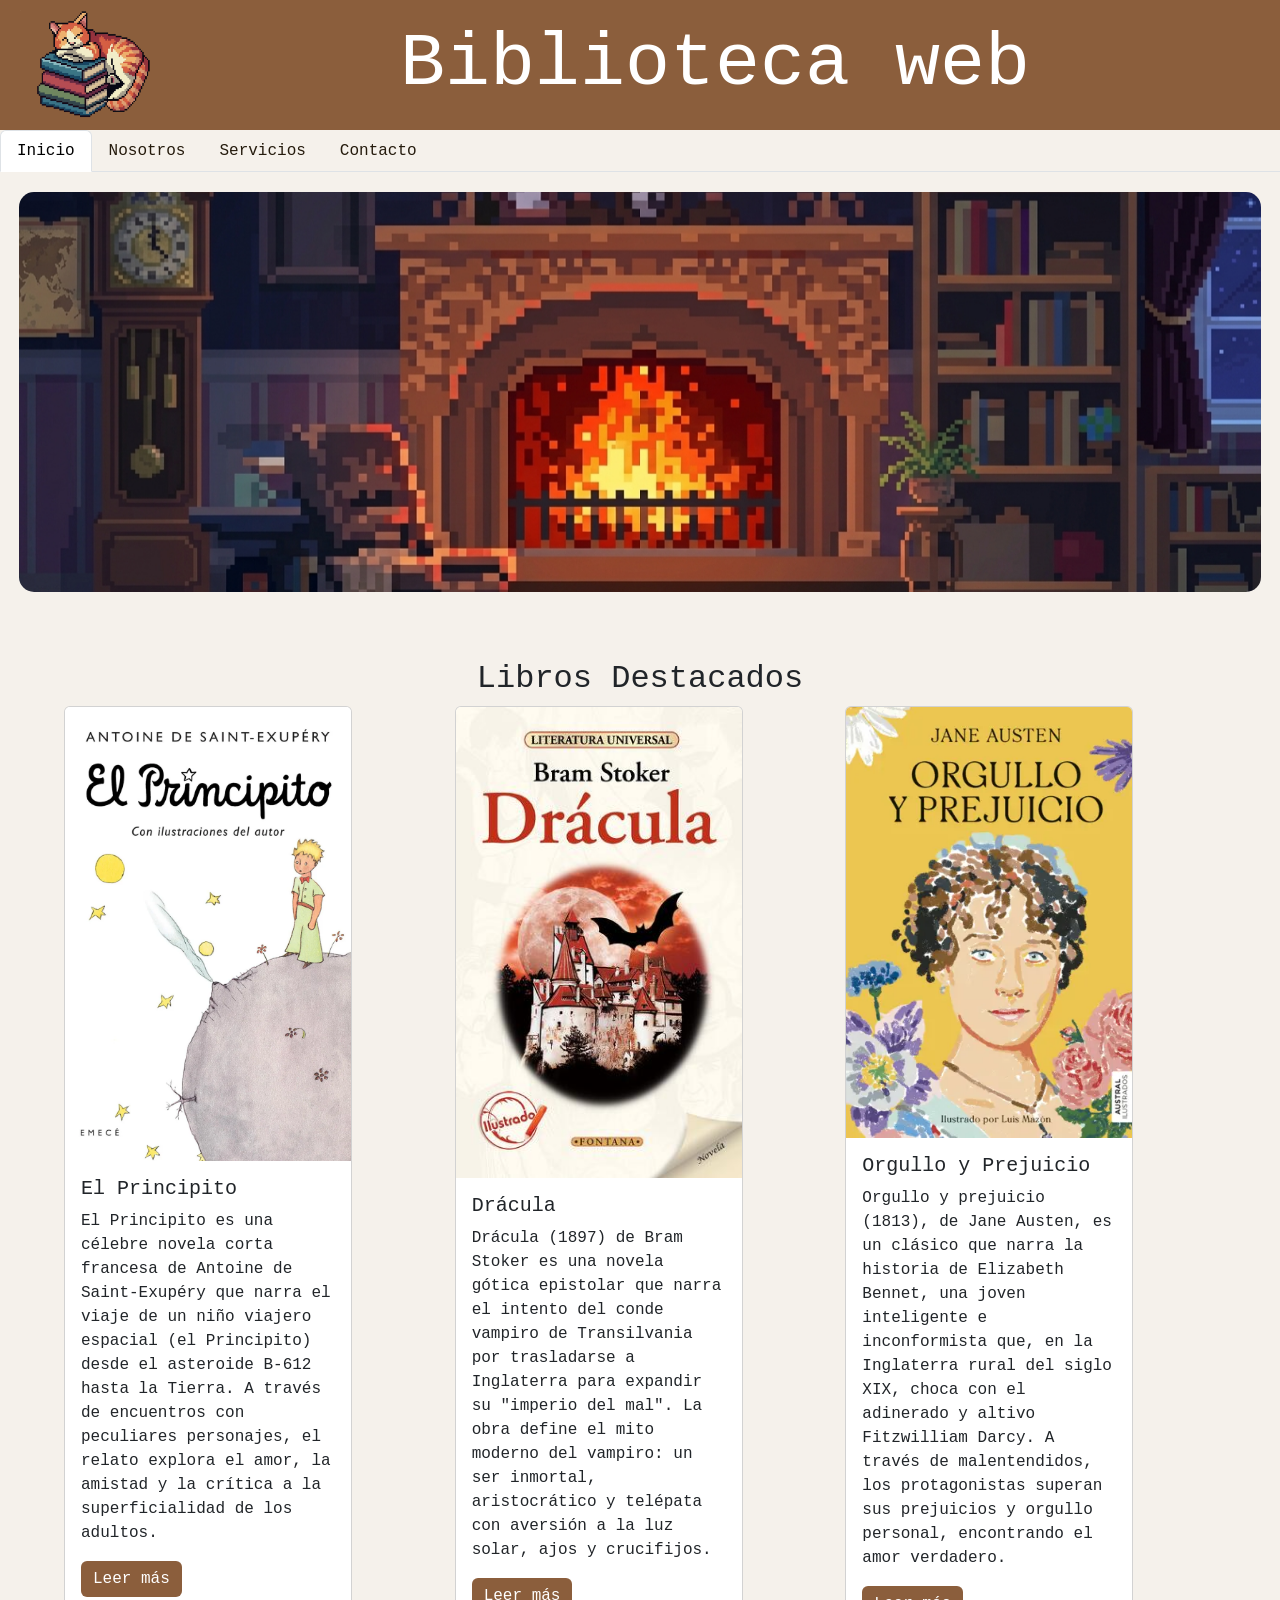
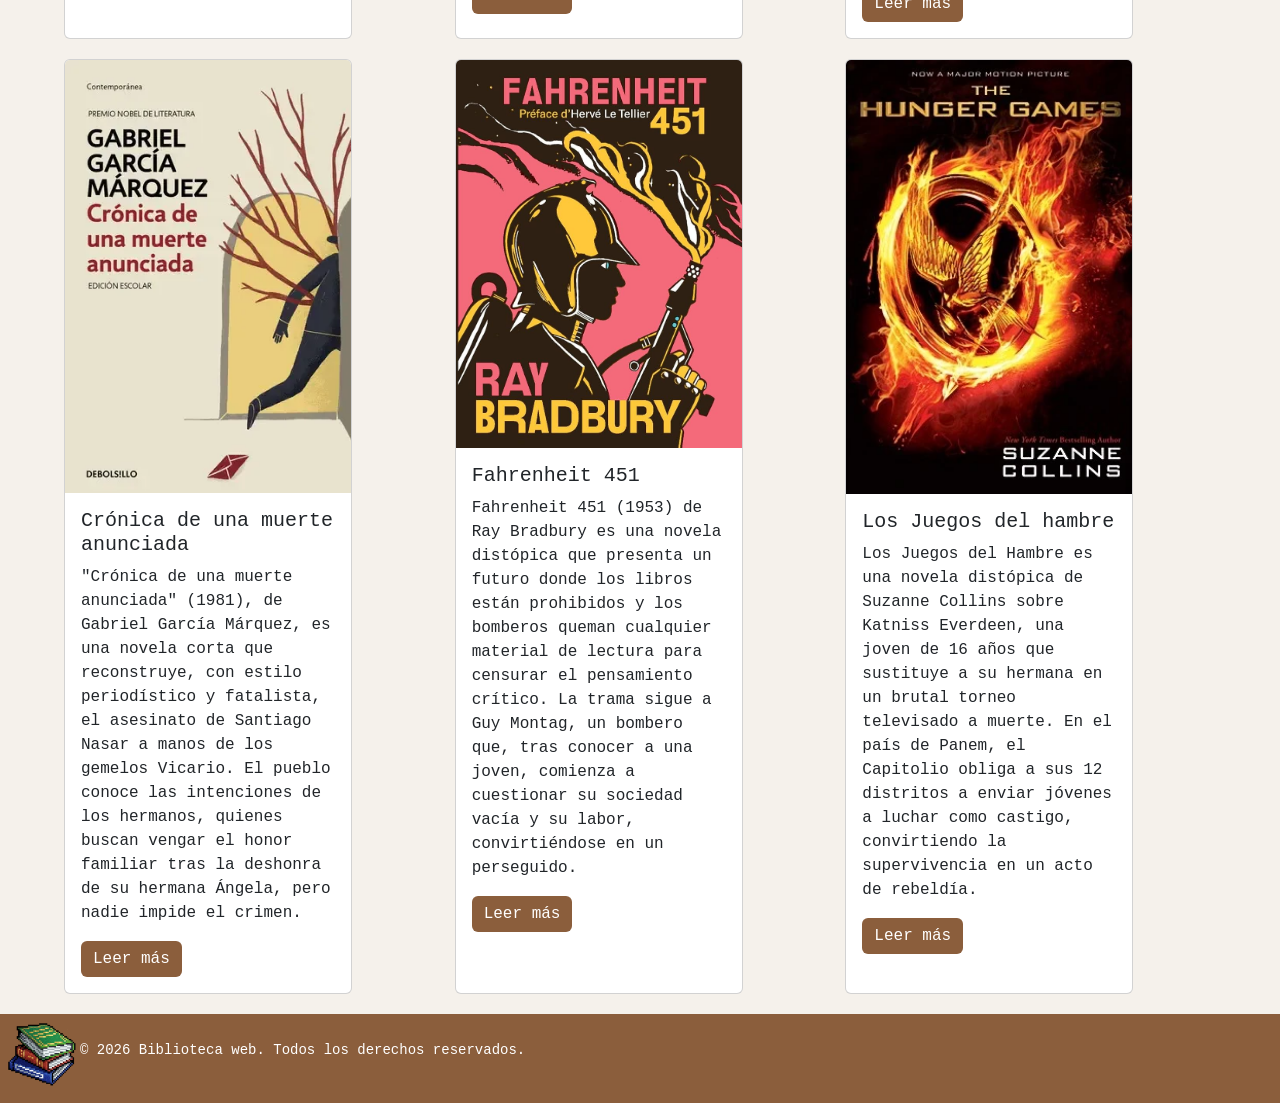
<file: index.html>
<!doctype html>
<html lang="es">
  <head>
    <meta charset="UTF-8" />
    <meta name="viewport" content="width=device-width, initial-scale=1.0" />
    <title>titulo</title>
    <link
      href="https://cdn.jsdelivr.net/npm/bootstrap@5.3.8/dist/css/bootstrap.min.css"
      rel="stylesheet"
      integrity="sha384-sRIl4kxILFvY47J16cr9ZwB07vP4J8+LH7qKQnuqkuIAvNWLzeN8tE5YBujZqJLB"
      crossorigin="anonymous"
    />
    <link rel="stylesheet" href="assets/css/index.css" />
  </head>
  <body>
    <header class="header">
      <div class="logo-titulo">
        <img
          src="assets/css/img.inicio/logo-biblioteca.png"
          alt="logo biblioteca"
          class="logo"
        />
      </div>
      <h1 class="titulo">Biblioteca web</h1>
    </header>
    <ul class="nav nav-tabs">
      <li class="nav-item">
        <a class="nav-link active" aria-current="page" href="index.html"
          >Inicio</a
        >
      </li>
      <li class="nav-item">
        <a class="nav-link" href="nosotros.html">Nosotros</a>
      </li>
      <li class="nav-item">
        <a class="nav-link" href="servicios.html">Servicios</a>
      </li>
      <li class="nav-item">
        <a class="nav-link" href="contacto.html">Contacto</a>
      </li>
    </ul>
    <section class="banner">
<img src="assets/css/img.inicio/banner-biblioteca.png" alt="banner">
    </section>
    <h2 class="text-center mt-5">Libros Destacados</h2>
    <div class="contenedor">
        <div class="card" style="width: 18rem">
          <img src="assets/css/img.inicio/portada-el-principito.webp" class="card-img-top" alt="..." />
          <div class="card-body">
            <h5 class="card-title">El Principito</h5>
            <p class="card-text">
              El Principito es una célebre novela corta francesa de Antoine de Saint-Exupéry que narra el viaje de un niño viajero espacial (el Principito) desde el asteroide B-612 hasta la Tierra. A través de encuentros con peculiares personajes, el relato explora el amor, la amistad y la crítica a la superficialidad de los adultos.
            </p>
            <a href="https://web.seducoahuila.gob.mx/biblioweb/upload/el%20principito.pdf" class="btn btn-primary">Leer más</a>
          </div>
        </div>
        <div class="card" style="width: 18rem">
          <img src="assets/css/img.inicio/portada-dracula2.jpg" class="card-img-top" alt="..." />
          <div class="card-body">
            <h5 class="card-title">Drácula</h5>
            <p class="card-text">
              Drácula (1897) de Bram Stoker es una novela gótica epistolar que narra el intento del conde vampiro de Transilvania por trasladarse a Inglaterra para expandir su "imperio del mal".  La obra define el mito moderno del vampiro: un ser inmortal, aristocrático y telépata con aversión a la luz solar, ajos y crucifijos.
            </p>
            <a href="https://portalacademico.cch.unam.mx/materiales/al/cont/tall/tlriid/tlriid4/circuloLectores/docs/dracula.pdf" class="btn btn-primary">Leer más</a>
          </div>
        </div>
        <div class="card" style="width: 18rem">
          <img src="assets/css/img.inicio/portada-orgullo-y-prejuicio.webp" class="card-img-top" alt="..." />
          <div class="card-body">
            <h5 class="card-title">Orgullo y Prejuicio</h5>
            <p class="card-text">
              Orgullo y prejuicio (1813), de Jane Austen, es un clásico que narra la historia de Elizabeth Bennet, una joven inteligente e inconformista que, en la Inglaterra rural del siglo XIX, choca con el adinerado y altivo Fitzwilliam Darcy. A través de malentendidos, los protagonistas superan sus prejuicios y orgullo personal, encontrando el amor verdadero.
            </p>
            <a href="https://web.seducoahuila.gob.mx/biblioweb/upload/orgullo_y_prejuicio.pdf" class="btn btn-primary">Leer más</a>
          </div>
        </div>
        <div class="card" style="width: 18rem">
          <img src="assets/css/img.inicio/cronica-de-una-muerte-anunciada2.webp" class="card-img-top" alt="..." />
          <div class="card-body">
            <h5 class="card-title">Crónica de una muerte anunciada</h5>
            <p class="card-text">
              "Crónica de una muerte anunciada" (1981), de Gabriel García Márquez, es una novela corta que reconstruye, con estilo periodístico y fatalista, el asesinato de Santiago Nasar a manos de los gemelos Vicario. El pueblo conoce las intenciones de los hermanos, quienes buscan vengar el honor familiar tras la deshonra de su hermana Ángela, pero nadie impide el crimen.
            </p>
            <a href="https://www.juansanmartin.net/biblioteca/gabriel/cronicadeunamuerte.pdf" class="btn btn-primary">Leer más</a>
          </div>
        </div>
        <div class="card" style="width: 18rem">
          <img src="assets/css/img.inicio/fahrenheit451.jpg" class="card-img-top" alt="..." />
          <div class="card-body">
            <h5 class="card-title">Fahrenheit 451</h5>
            <p class="card-text">
              Fahrenheit 451 (1953) de Ray Bradbury es una novela distópica que presenta un futuro donde los libros están prohibidos y los bomberos queman cualquier material de lectura para censurar el pensamiento crítico. La trama sigue a Guy Montag, un bombero que, tras conocer a una joven, comienza a cuestionar su sociedad vacía y su labor, convirtiéndose en un perseguido.
            </p>
            <a href="https://ciudadanoaustral.org/biblioteca/15.-Ray-Bradbury-Fahrenheit-451.pdf" class="btn btn-primary">Leer más</a>
          </div>
        </div>
        <div class="card" style="width: 18rem">
          <img src="assets/css/img.inicio/juegos-del-hambre.webp" class="card-img-top" alt="..." />
          <div class="card-body">
            <h5 class="card-title">Los Juegos del hambre</h5>
            <p class="card-text">
             Los Juegos del Hambre es una novela distópica de Suzanne Collins sobre Katniss Everdeen, una joven de 16 años que sustituye a su hermana en un brutal torneo televisado a muerte. En el país de Panem, el Capitolio obliga a sus 12 distritos a enviar jóvenes a luchar como castigo, convirtiendo la supervivencia en un acto de rebeldía.
            </p>
            <a href="https://colecciones.clarin.com/5879120784_los-juegos-del-hambre.html" class="btn btn-primary">Leer más</a>
          </div>
        </div>
    </div>
    <footer>
      <img
        src="assets/css/img.inicio/libros-biblioteca.png"
        alt="logo-footer"
        class="logo-footer"
      />
      <p class="texto-footer">
        &copy; 2026 Biblioteca web. Todos los derechos reservados.
      </p>
    </footer>
    <script
      src="https://cdn.jsdelivr.net/npm/bootstrap@5.3.8/dist/js/bootstrap.bundle.min.js"
      integrity="sha384-ENjdO4Dr2bkBIFxQpeoTz1HIcje39Wm4jDKdf19U8gI4ddQ3GYNS7NTKfAdVQSZe"
      crossorigin="anonymous"
    ></script>
  </body>
</html>
</file>
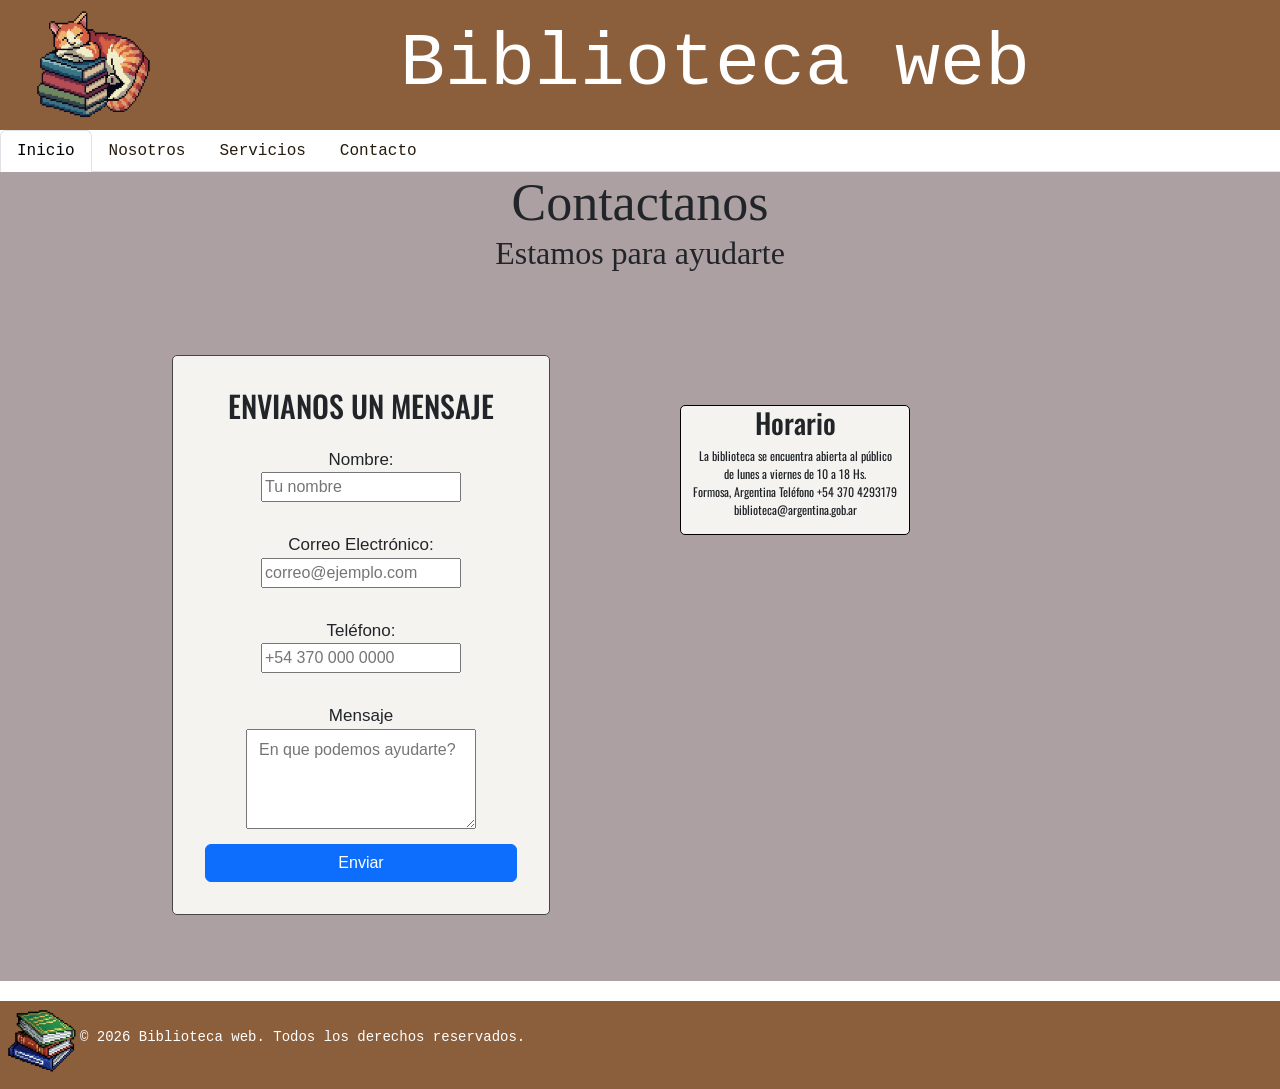
<file: contacto.html>
<!doctype html>
<html lang="es">
  <head>
    <meta charset="UTF-8" />
    <meta name="viewport" content="width=device-width, initial-scale=1.0" />
    <title>Contactos</title>
    <link
      href="https://cdn.jsdelivr.net/npm/bootstrap@5.3.8/dist/css/bootstrap.min.css"
      rel="stylesheet"
      integrity="sha384-sRIl4kxILFvY47J16cr9ZwB07vP4J8+LH7qKQnuqkuIAvNWLzeN8tE5YBujZqJLB"
      crossorigin="anonymous"
    />
    <link rel="stylesheet" href="assets/css/contacto.css" />
  </head>
  <body>
    <header class="header">
      <div class="logo-titulo">
        <img
          src="assets/css/img.inicio/logo-biblioteca.png"
          alt="logo biblioteca"
          class="logo"
        />
      </div>
      <h1 class="titulo-biblioteca">Biblioteca web</h1>
    </header>
    <ul class="nav nav-tabs">
      <li class="nav-item">
        <a class="nav-link active" aria-current="page" href="index.html"
          >Inicio</a
        >
      </li>
      <li class="nav-item">
        <a class="nav-link" href="nosotros.html">Nosotros</a>
      </li>
      <li class="nav-item">
        <a class="nav-link" href="servicios.html">Servicios</a>
      </li>
      <li class="nav-item">
        <a class="nav-link" href="contacto.html">Contacto</a>
      </li>
    </ul>
    <section>
      <div class="titulo">
        <h1 id="tituloh1">
          Contactanos
          <p id="titulop">Estamos para ayudarte</p>
        </h1>
        <div class="container-md">
          <div class="container px-4 text-center">
            <div class="row gx-5">
              <div class="col">
                <div class="p-3">
                  <div class="formulario">
                    <div><h4>ENVIANOS UN MENSAJE</h4></div>

                    <form id="consulta" action="#" method="post">
                      <div class="campo">
                        <label for="Nombre">Nombre:</label>
                        <br />
                        <input
                          type="text"
                          id="Nombre"
                          placeholder="Tu nombre"
                        />
                      </div>
                      <div class="campo">
                        <label for="Email">Correo Electrónico:</label>
                        <br />
                        <input
                          type="mail"
                          id="Email"
                          placeholder="correo@ejemplo.com"
                        />
                      </div>
                      <div class="campo">
                        <label for="Teléfono">Teléfono:</label>
                        <br />
                        <input
                          type="tel"
                          id="Teléfono"
                          placeholder="+54 370 000 0000"
                        />
                      </div>
                      <div class="msg">
                        <label for="mensaje">Mensaje</label>
                        <br />
                        <textarea
                          class="place-msg"
                          id="Mensaje"
                          placeholder="En que podemos ayudarte?"
                        ></textarea>
                      </div>
                      <div class="d-grid gap-2">
                        <button class="btn btn-primary" type="submit">
                          Enviar
                        </button>
                      </div>
                    </form>
                  </div>
                </div>
              </div>
              <div class="col">
                <div class="p-3">
                  <div class="horario">
                    <h3>Horario</h3>
                    <p>
                      La biblioteca se encuentra abierta al público
                      <br />
                      de lunes a viernes de 10 a 18 Hs.
                      <br />
                      Formosa, Argentina Teléfono +54 370 4293179
                      <br />
                      biblioteca@argentina.gob.ar
                    </p>
                  </div>
                </div>
              </div>
            </div>
          </div>
        </div>
      </div>
    </section>
    <footer>
      <img
        src="assets/css/img.inicio/libros-biblioteca.png"
        alt="logo-footer"
        class="logo-footer"
      />
      <p class="texto-footer">
        &copy; 2026 Biblioteca web. Todos los derechos reservados.
      </p>
    </footer>
    <script
      src="https://cdn.jsdelivr.net/npm/bootstrap@5.3.8/dist/js/bootstrap.bundle.min.js"
      integrity="sha384-ENjdO4Dr2bkBIFxQpeoTz1HIcje39Wm4jDKdf19U8gI4ddQ3GYNS7NTKfAdVQSZe"
      crossorigin="anonymous"
    ></script>
  </body>
</html>
</file>
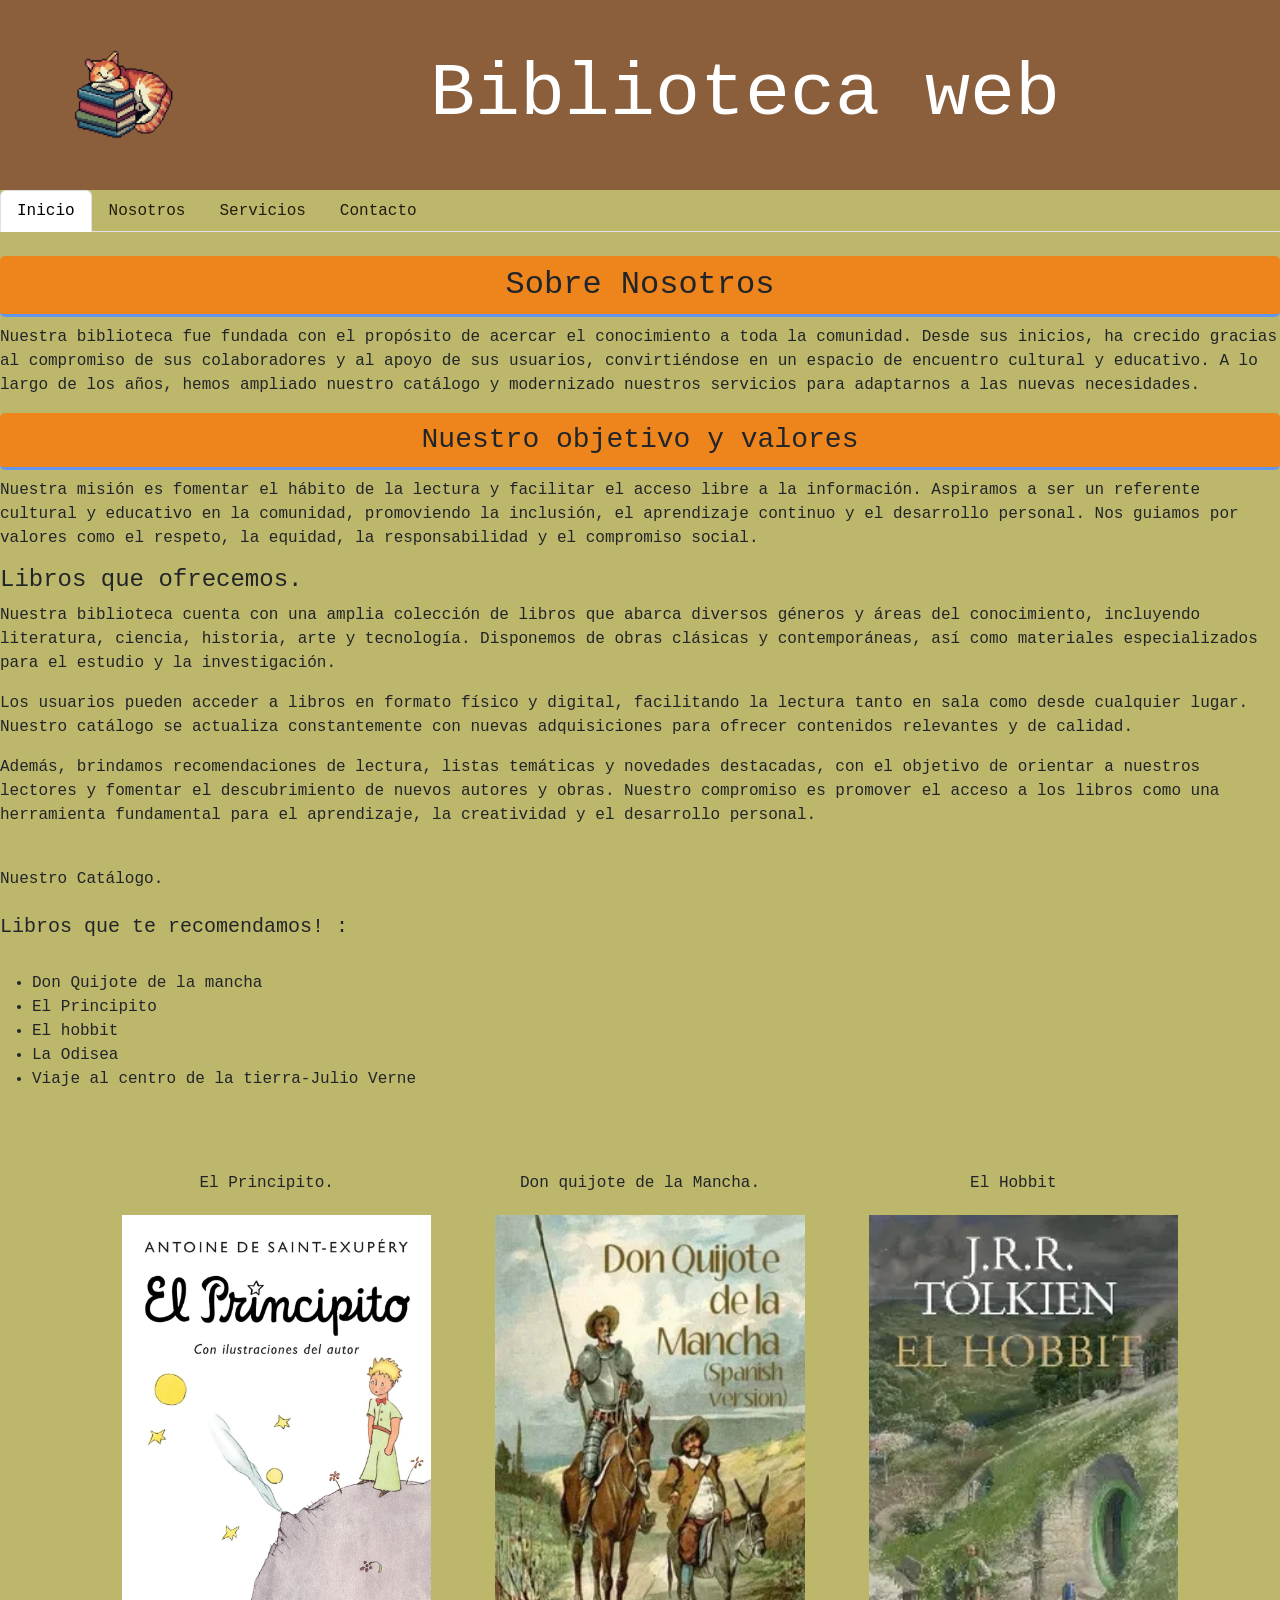
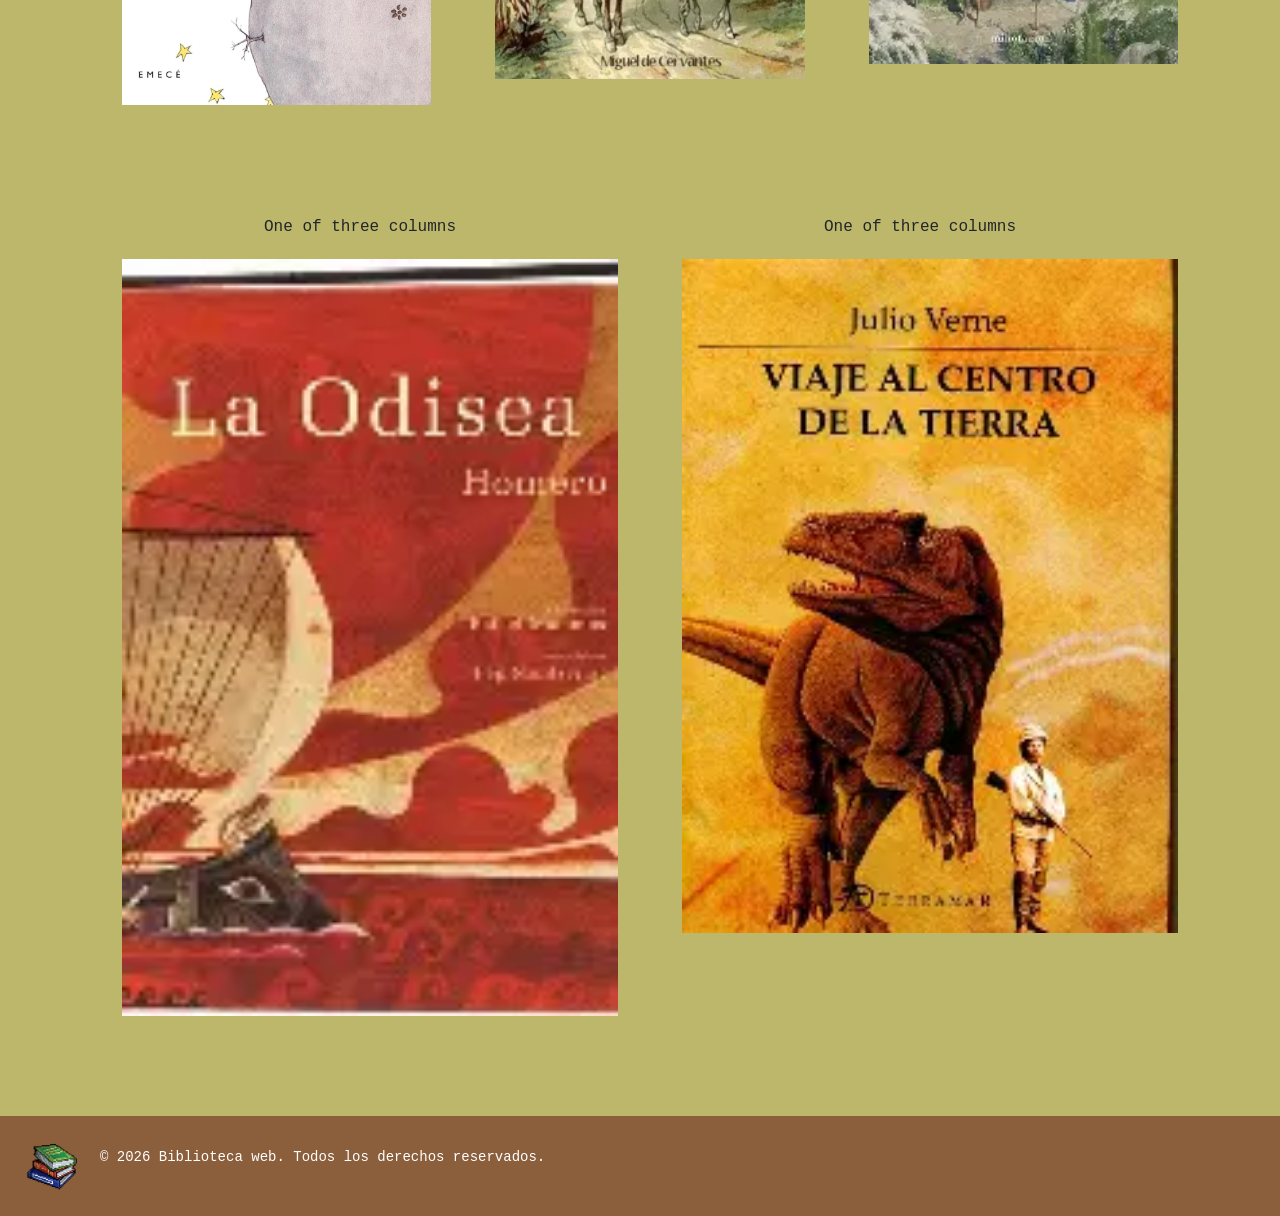
<file: nosotros.html>
<!doctype html>
<html lang="es">
  <head>
    <meta charset="UTF-8" />
    <meta name="viewport" content="width=device-width, initial-scale=1.0" />
    <title>titulo</title>
    <link
      href="https://cdn.jsdelivr.net/npm/bootstrap@5.3.8/dist/css/bootstrap.min.css"
      rel="stylesheet"
      integrity="sha384-sRIl4kxILFvY47J16cr9ZwB07vP4J8+LH7qKQnuqkuIAvNWLzeN8tE5YBujZqJLB"
      crossorigin="anonymous"
    />
    <link rel="stylesheet" href="assets/css/nosotros.css" />
  </head>
  <body>
    <header class="header">
      <div class="logo-titulo">
        <img
          src="assets/css/img.inicio/logo-biblioteca.png"
          alt="logo biblioteca"
          class="logo"
        />
      </div>
      <h1 class="titulo">Biblioteca web</h1>
    </header>
    <nav>
      <ul class="nav nav-tabs">
        <li class="nav-item">
          <a class="nav-link active" aria-current="page" href="index.html"
            >Inicio</a
          >
        </li>
        <li class="nav-item">
          <a class="nav-link" href="nosotros.html">Nosotros</a>
        </li>
        <li class="nav-item">
          <a class="nav-link" href="servicios.html">Servicios</a>
        </li>
        <li class="nav-item">
          <a class="nav-link" href="contacto.html">Contacto</a>
        </li>
      </ul>
    </nav>
    <br />
    <main>
      <h2>Sobre Nosotros</h2>
      <p>
        Nuestra biblioteca fue fundada con el propósito de acercar el
        conocimiento a toda la comunidad. Desde sus inicios, ha crecido gracias
        al compromiso de sus colaboradores y al apoyo de sus usuarios,
        convirtiéndose en un espacio de encuentro cultural y educativo. A lo
        largo de los años, hemos ampliado nuestro catálogo y modernizado
        nuestros servicios para adaptarnos a las nuevas necesidades.
      </p>
      <h3>Nuestro objetivo y valores</h3>
      <p>
        Nuestra misión es fomentar el hábito de la lectura y facilitar el acceso
        libre a la información. Aspiramos a ser un referente cultural y
        educativo en la comunidad, promoviendo la inclusión, el aprendizaje
        continuo y el desarrollo personal. Nos guiamos por valores como el
        respeto, la equidad, la responsabilidad y el compromiso social.
      </p>
      <h4>Libros que ofrecemos.</h4>
      <p>
        Nuestra biblioteca cuenta con una amplia colección de libros que abarca
        diversos géneros y áreas del conocimiento, incluyendo literatura,
        ciencia, historia, arte y tecnología. Disponemos de obras clásicas y
        contemporáneas, así como materiales especializados para el estudio y la
        investigación.
      </p>
      <p>
        Los usuarios pueden acceder a libros en formato físico y digital,
        facilitando la lectura tanto en sala como desde cualquier lugar. Nuestro
        catálogo se actualiza constantemente con nuevas adquisiciones para
        ofrecer contenidos relevantes y de calidad.
      </p>
      <p>
        Además, brindamos recomendaciones de lectura, listas temáticas y
        novedades destacadas, con el objetivo de orientar a nuestros lectores y
        fomentar el descubrimiento de nuevos autores y obras. Nuestro compromiso
        es promover el acceso a los libros como una herramienta fundamental para
        el aprendizaje, la creatividad y el desarrollo personal.
      </p>
      <br />
      <section>Nuestro Catálogo.</section>
      <br />
      <h5>Libros que te recomendamos! :</h5>
      <br />
      <ul>
        <li>Don Quijote de la mancha</li>
        <li>El Principito</li>
        <li>El hobbit</li>
        <li>La Odisea</li>
        <li>Viaje al centro de la tierra-Julio Verne</li>
      </ul>
      <br />
      <div class="container text-center">
        <div class="row align-items-start">
          <div class="col">
            El Principito.
            <img
              src="assets/css/img/portada_el-principito_antoine-de-saint-exupery_201507152131.webp"
              alt=""
            />
          </div>
          <div class="col">
            Don quijote de la Mancha.
            <img
              src="assets/css/img/73b6fd96c31d26e2b6a3531808c1188c.webp"
              alt=""
            />
          </div>
          <div class="col">
            El Hobbit
            <img src="assets/css/img/descargar.webp" alt="" />
          </div>
        </div>
      </div>
      <div class="container text-center">
        <div class="row align-items-start">
          <div class="col">
            One of three columns
            <img src="assets/css/img/OIP.webp" alt="" />
          </div>
          <div class="col">
            One of three columns
            <img src=" assets/css/img/OIP (1).webp" alt="" />
          </div>
        </div>
      </div>
    </main>
    <footer>
      <img
        src="assets/css/img.inicio/libros-biblioteca.png"
        alt="logo-footer"
        class="logo-footer"
      />
      <p class="texto-footer">
        &copy; 2026 Biblioteca web. Todos los derechos reservados.
      </p>
    </footer>
    <script
      src="https://cdn.jsdelivr.net/npm/bootstrap@5.3.8/dist/js/bootstrap.bundle.min.js"
      integrity="sha384-ENjdO4Dr2bkBIFxQpeoTz1HIcje39Wm4jDKdf19U8gI4ddQ3GYNS7NTKfAdVQSZe"
      crossorigin="anonymous"
    ></script>
  </body>
</html>
</file>
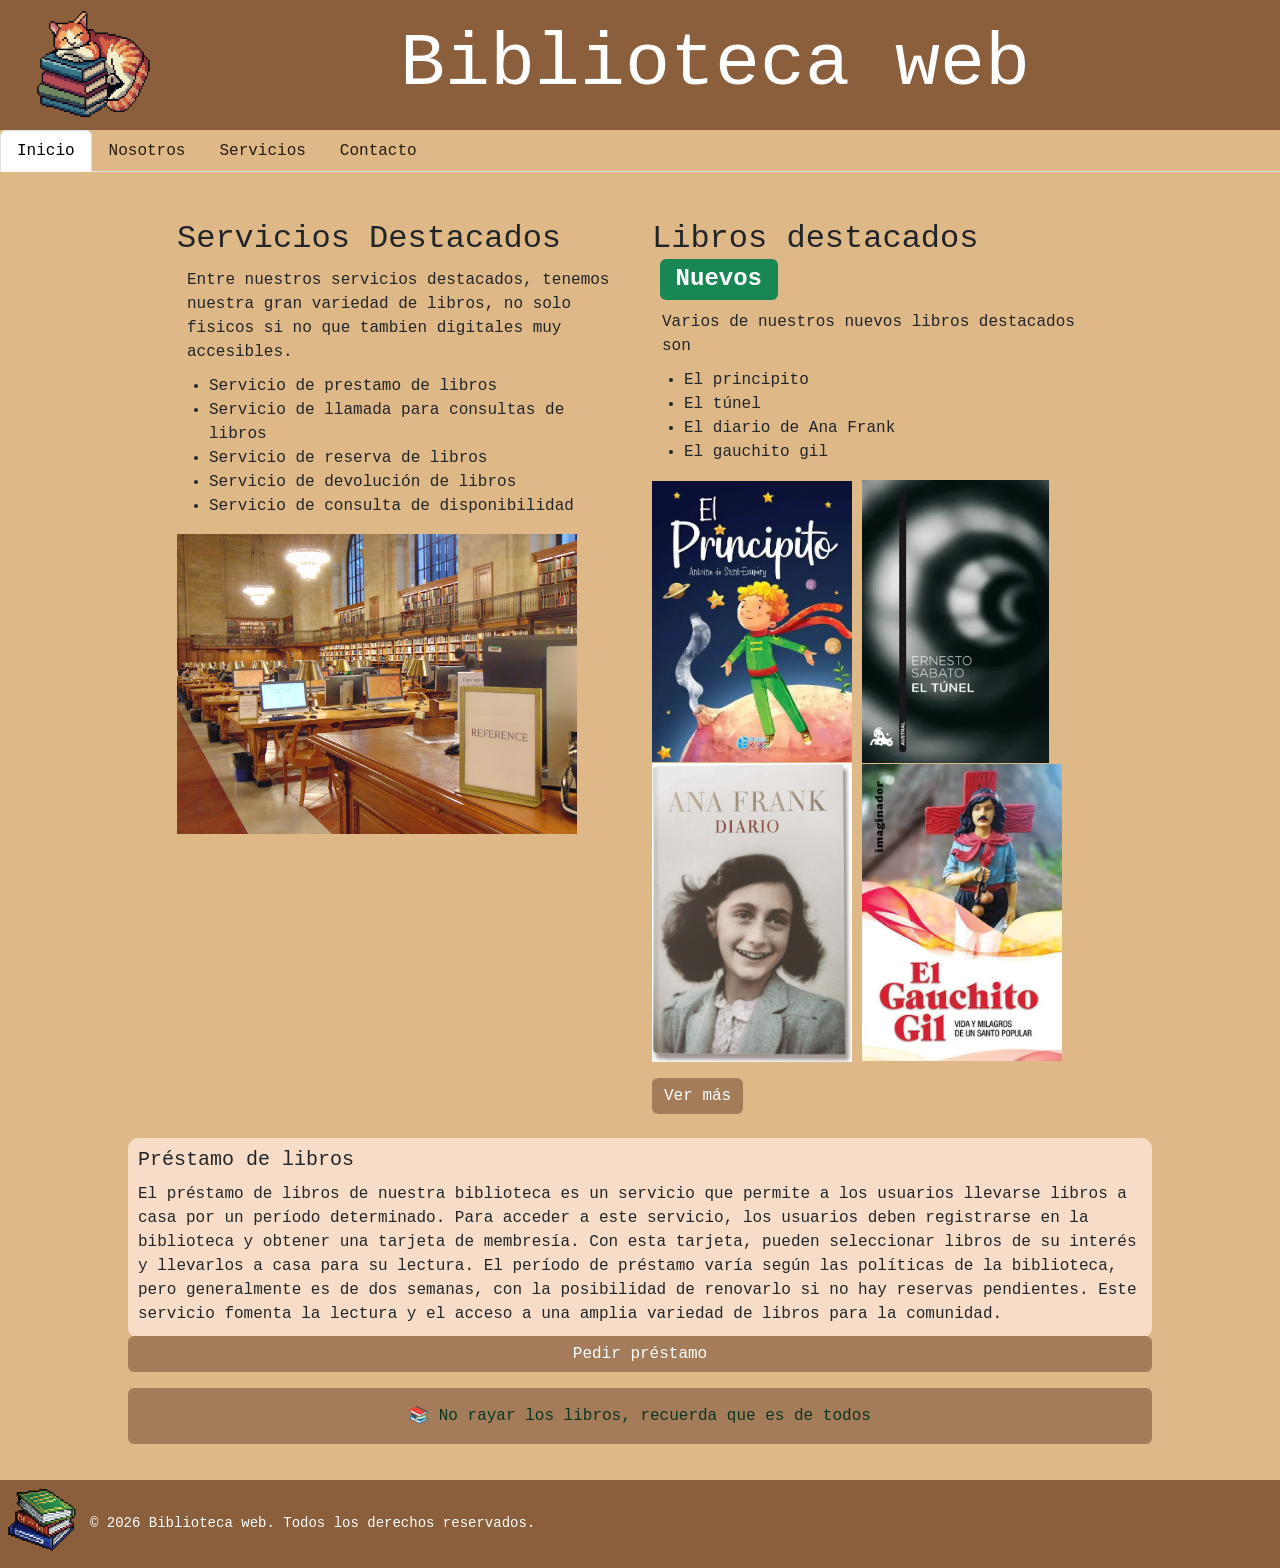
<file: servicios.html>
<!doctype html>
<html lang="es">
  <head>
    <meta charset="UTF-8" />
    <meta name="viewport" content="width=device-width, initial-scale=1.0" />
    <title>titulo</title>
    <link
      href="https://cdn.jsdelivr.net/npm/bootstrap@5.3.8/dist/css/bootstrap.min.css"
      rel="stylesheet"
      integrity="sha384-sRIl4kxILFvY47J16cr9ZwB07vP4J8+LH7qKQnuqkuIAvNWLzeN8tE5YBujZqJLB"
      crossorigin="anonymous"
    />
    <link rel="stylesheet" href="assets/css/servicios.css" />
  </head>
  <body>
    <header class="header">
      <div class="logo-titulo">
        <img
          src="assets/css/img.inicio/logo-biblioteca.png"
          alt="logo biblioteca"
          class="logo"
        />
      </div>
      <h1 class="titulo">Biblioteca web</h1>
    </header>
    <ul class="nav nav-tabs">
      <li class="nav-item">
        <a class="nav-link active" aria-current="page" href="index.html"
          >Inicio</a
        >
      </li>
      <li class="nav-item">
        <a class="nav-link" href="nosotros.html">Nosotros</a>
      </li>
      <li class="nav-item">
        <a class="nav-link" href="servicios.html">Servicios</a>
      </li>
      <li class="nav-item">
        <a class="nav-link" href="contacto.html">Contacto</a>
      </li>
    </ul>
    <section>
      <div class="container mt-5">
        <div class="row justify-content-center">
          <div class="col-md-5">
            <h2>Servicios Destacados</h2>
            <p>
              Entre nuestros servicios destacados, tenemos nuestra gran variedad
              de libros, no solo fisicos si no que tambien digitales muy
              accesibles.
            </p>
            <ul>
              <li>Servicio de prestamo de libros</li>
              <li>Servicio de llamada para consultas de libros</li>
              <li>Servicio de reserva de libros</li>
              <li>Servicio de devolución de libros</li>
              <li>Servicio de consulta de disponibilidad</li>
            </ul>
            <img
              src="assets/img/El Servicio de Referencia en la Biblioteca.JPG"
              alt=""
              width="400px"
              class="img-fluid"
            />
          </div>
          <div class="col-md-5">
            <h2>
              Libros destacados<span class="badge bg-success ms-2">Nuevos</span>
            </h2>
            <p>Varios de nuestros nuevos libros destacados son</p>
            <ul>
              <li>El principito</li>
              <li>El túnel</li>
              <li>El diario de Ana Frank</li>
              <li>El gauchito gil</li>
            </ul>
            <img
              src="assets/img/Principito.webp"
              alt=""
              width="200px"
              class="img-fluid"
            />
            <img
              src="assets/img/f3e29e020e49e7bd1907edb434454b5d.webp"
              alt=""
              width="187px"
              class="img-fluid"
            />
            <img
              src="assets/img/AnaFrank.jpg"
              alt=""
              width="200px"
              class="img-fluid"
            />
            <img
              src="assets/img/Gauchito.webp"
              alt=""
              width="200px"
              class="img-fluid"
              height="3px"
            />
            <a
              href="https://tienda.planetadelibros.com.ar/?psafe_param=1&page=1&gad_source=1&gad_campaignid=23715048386&gbraid=0AAAAAB9ygUSr5UzFbuwOLIivOH8GiMJ_J&gclid=CjwKCAjwqazPBhALEiwAOuXqdG8CFAMO8s5ILEMlHiWARxljCxtOh6BlByCu_ItkB4oWB1IvJcr3ExoCAQ8QAvD_BwE"
            >
              <button class="btn btn-primary mt-3">Ver más</button></a
            >
          </div>
        </div>
      </div>
    </section>
    <br />
    <div class="contenedor">
      <section>
        <div class="card-body">
          <h5 class="card-title">Préstamo de libros</h5>
          <p class="card-text">
            El préstamo de libros de nuestra biblioteca es un servicio que
            permite a los usuarios llevarse libros a casa por un período
            determinado. Para acceder a este servicio, los usuarios deben
            registrarse en la biblioteca y obtener una tarjeta de membresía. Con
            esta tarjeta, pueden seleccionar libros de su interés y llevarlos a
            casa para su lectura. El período de préstamo varía según las
            políticas de la biblioteca, pero generalmente es de dos semanas, con
            la posibilidad de renovarlo si no hay reservas pendientes. Este
            servicio fomenta la lectura y el acceso a una amplia variedad de
            libros para la comunidad.
          </p>
          <a href="" class="btn btn-primary">Pedir préstamo</a>
        </div>
      </section>
    </div>
    <div class="alert alert-success">
      📚 No rayar los libros, recuerda que es de todos
    </div>
    <footer>
      <img
        src="assets/css/img.inicio/libros-biblioteca.png"
        alt="logo-footer"
        class="logo-footer"
      />
      <p class="texto-footer">
        &copy; 2026 Biblioteca web. Todos los derechos reservados.
      </p>
    </footer>
    <script
      src="https://cdn.jsdelivr.net/npm/bootstrap@5.3.8/dist/js/bootstrap.bundle.min.js"
      integrity="sha384-ENjdO4Dr2bkBIFxQpeoTz1HIcje39Wm4jDKdf19U8gI4ddQ3GYNS7NTKfAdVQSZe"
      crossorigin="anonymous"
    ></script>
  </body>
</html>
</file>
<file: assets/css/index.css>
body {
    font-family: 'Courier New', Courier, monospace;
    margin: 0;
    padding: 0;
    background-color: #f5f1eb;
    min-height: 100vh;
    display: flex;
    flex-direction: column;
}
.banner img {
    width: 97%;
    height: 400px;
    object-fit: cover;
    display: flex;
    justify-content: center;
    margin: 20px auto;
    border-radius: 15px;
}
main {
    flex: 1;
}
.logo-titulo {
    display: flex;
    align-items: center;
    justify-content: flex-start;
    gap: 10px;
}
.logo-titulo img {
    width: 150px;
    height: 110px;
}
.titulo {
    font-size: 75px;
    color: #fff;
    margin: 0;
    justify-content: center;
    margin: 0 auto;
}
.header {
    display: flex;
    align-items: center;
    justify-content: space-between;
    padding: 10px 20px;
    background-color: #8b5e3c;
}
.nav-link {
    color: rgb(37, 27, 13);
}
.nav-item:hover {
    background-color: #97755a;
}
.nav-link:hover {
    color: rgb(37, 27, 13);
}
.logo-footer {
    width: 75px;
    height: auto;
    margin-bottom: 10px;
    justify-content: flex-start;
}
.texto-footer {
    color: #fff;
    font-size: 14px;
}
footer {
    display: flex;
    align-items: center;
    justify-content: left;
    padding: 5px;
    background-color: #8b5e3c;
    margin-top: 20px;
}
.contenedor {
    display: grid;
    grid-template-columns: repeat(3, 1fr);
    gap: 20px;
    width: 90%;
    margin: auto;
}
.btn-primary {
    background-color: #8b5e3c;
    border: none;
}
.btn:hover {
    background-color: #68462c;
}
.card {
    transition: 0,03s;
}
.card:hover {
    transform: translate(0, -5px);
}
</file>
<file: assets/css/contacto.css>
@import url('https://fonts.googleapis.com/css2?family=Oswald:wght@200..700&display=swap');
body {
    padding: 0;
    margin: 0;
    font-family: 'Courier New', Courier, monospace;
}
section {
    background-color: #ADA0A2;
}
label {
    font-size: 17px;
}
.titulo {
    text-align: center;
}
#tituloh1 {
    font-family: serif;
    font-size: 52px;
}
#titulop {
    font-family: serif;
    font-size: 32px;
}
.formulario h4 {
    font-size: 30px;
    font-family: 'Oswald', sans-serif;
}
.formulario {
    align-items: center;
    padding: 32px;
    border: 1px solid rgb(70, 70, 70);
    border-radius: 5px;
    margin: 50px;
    max-width: 650px;
    max-height: 650px;
    font-family: sans-serif;
    background-color: #F5F3EF;
}
.campo {
    padding: 15px
}
input[type="text"],
input[type="mail"],
input[type="tel"] {
    width: 200px;
}
input:focus {
    border: 1px solid lightgray;
    outline: none;
}
.msg {
    padding: 15px;
}
.place-msg {
    padding: 8px 12px;
    text-align: left;
    height: 100px;
    vertical-align: top;
    align-self: flex-start;
}
.horario {
    margin-top: 100px;
    margin-right: 200px;
    font-size: 12px;
    font-family: 'Oswald', sans-serif;
    height: 130px;
    width: 230px;
    border: 1px solid black;
    border-radius: 5px;
    background-color: #F5F3EF;
}
.logo-footer {
    width: 75px;
    height: auto;
    margin-bottom: 10px;
    justify-content: flex-start;
}
.texto-footer {
    color: #fff;
    font-size: 14px;
}
footer {
    display: flex;
    align-items: center;
    justify-content: left;
    padding: 5px;
    background-color: #8b5e3c;
    margin-top: 20px;
}
.header {
    display: flex;
    align-items: center;
    justify-content: space-between;
    padding: 10px 20px;
    background-color: #8b5e3c;
}
.nav-link {
    color: rgb(37, 27, 13);
}
.nav-item:hover {
    background-color: #97755a;
}
.nav-link:hover {
    color: rgb(37, 27, 13);
}
.logo-titulo {
    display: flex;
    align-items: center;
    justify-content: flex-start;
    gap: 10px;
}
.logo-titulo img {
    width: 150px;
    height: 110px;
}
.titulo-biblioteca {
    font-size: 75px;
    color: #fff;
    margin: 0;
    justify-content: center;
    margin: 0 auto;
}
</file>
<file: assets/css/nosotros.css>
body {
    font-family: 'Courier New', Courier, monospace;
    margin: 0;
    padding: 0;
    background-color: #f5f1eb;
    min-height: 100vh;
    display: flex;
    flex-direction: column;
       background-color: darkkhaki;
}
.logo-titulo {
    display: flex;
    align-items: center;
    justify-content: flex-start;
    gap: 10px;
}
.logo-titulo img {
    width: 150px;
    height: 110px;
}
.titulo {
    font-size: 75px;
    color: #fff;
    margin: 0;
    justify-content: center;
    margin: 0 auto;
}
.header {
    display: flex;
    align-items: center;
    justify-content: space-between;
    padding: 10px 20px;
    background-color: #8b5e3c;
}
.nav-link {
    color: rgb(37, 27, 13);
}
.nav-item:hover {
    background-color: #97755a;
}
.nav-link:hover {
    color: rgb(37, 27, 13);
}
.logo-footer {
    width: 75px;
    height: auto;
    margin-bottom: 10px;
    justify-content: flex-start;
}
.texto-footer {
    color: #fff;
    font-size: 14px;
}
footer {
    display: flex;
    align-items: center;
    justify-content: left;
    padding: 5px;
    background-color: #8b5e3c;
    margin-top: 20px;
}
img {
    margin: 10px;
    padding: 10px;
    width: 100%;
    height: auto;
}
h1, h2, h3 {
    
    text-decoration: black;
    text-align: center;
    background-color: rgba(255, 115, 0, 0.733);
    border-bottom: 3px solid cornflowerblue;
    padding: 10px;
    border-radius: 5px;
    }
div {
    margin: 10px;
    padding: 10px;
}
a {
    background-color: beige;
}
.titulo {
    background-color: #8b5e3c;
    border-bottom: none;
}
</file>
<file: assets/css/servicios.css>
body {
    font-family: 'Courier New', Courier, monospace;
    background-color: burlywood;
    display: flex;
    flex-direction: column;
    align-items: center;
    min-height: 100vh;
    display: flex;
    flex-direction: column;
}
a:hover {
    color: darkgreen;
}
.card-body {
    /* width: 80%; */
    height: 200px;
    margin: auto;
   display: grid;
    justify-content: center;
}
.contenedor {
    display: flex;
    flex-direction: column;
    align-items: center;
    background-color: rgb(247, 221, 199);
    width: 80%;
    border-radius: 10px;
}
.btn-primary {
    background-color: rgb(165, 124, 89);
    border: none;
}
.btn:hover {
    background-color: #68462c;
}
.alert-success {
    background-color: rgb(165, 124, 89);
    border: none;
    width: 80%;
    margin-top: 20px;
    text-align: center;
    margin-top: 50px;
}
.logo-titulo {
    display: flex;
    align-items: center;
    justify-content: flex-start;
    gap: 10px;
}
.logo-titulo img {
    width: 150px;
    height: 110px;
}
.titulo {
    font-size: 75px;
    color: #fff;
    margin: 0;
    justify-content: center;
    margin: 0 auto;
}
.header {
    display: flex;
    align-items: center;
    justify-content: space-between;
    padding: 10px 20px;
    background-color: #8b5e3c;
    width: 100%;
}
.nav-link {
    color:rgb(37, 27, 13);
}
.nav-item:hover {
    background-color: #97755a;
}
.nav-link:hover {
    color: rgb(37, 27, 13);
}
.logo-footer {
    width: 75px;
    height: auto;
    margin-bottom: 10px;
    justify-content: flex-start;
}
.texto-footer {
    color: #fff;
    font-size: 14px;
}
footer {
    display: flex;
    align-items: center;
    justify-content: left;
    padding: 5px;
    background-color: #8b5e3c;
    margin-top: 20px;
    width: 100%;
}
.nav-tabs {
    width: 100%;
}
h5, p {
    margin: 10px;
}
</file>
